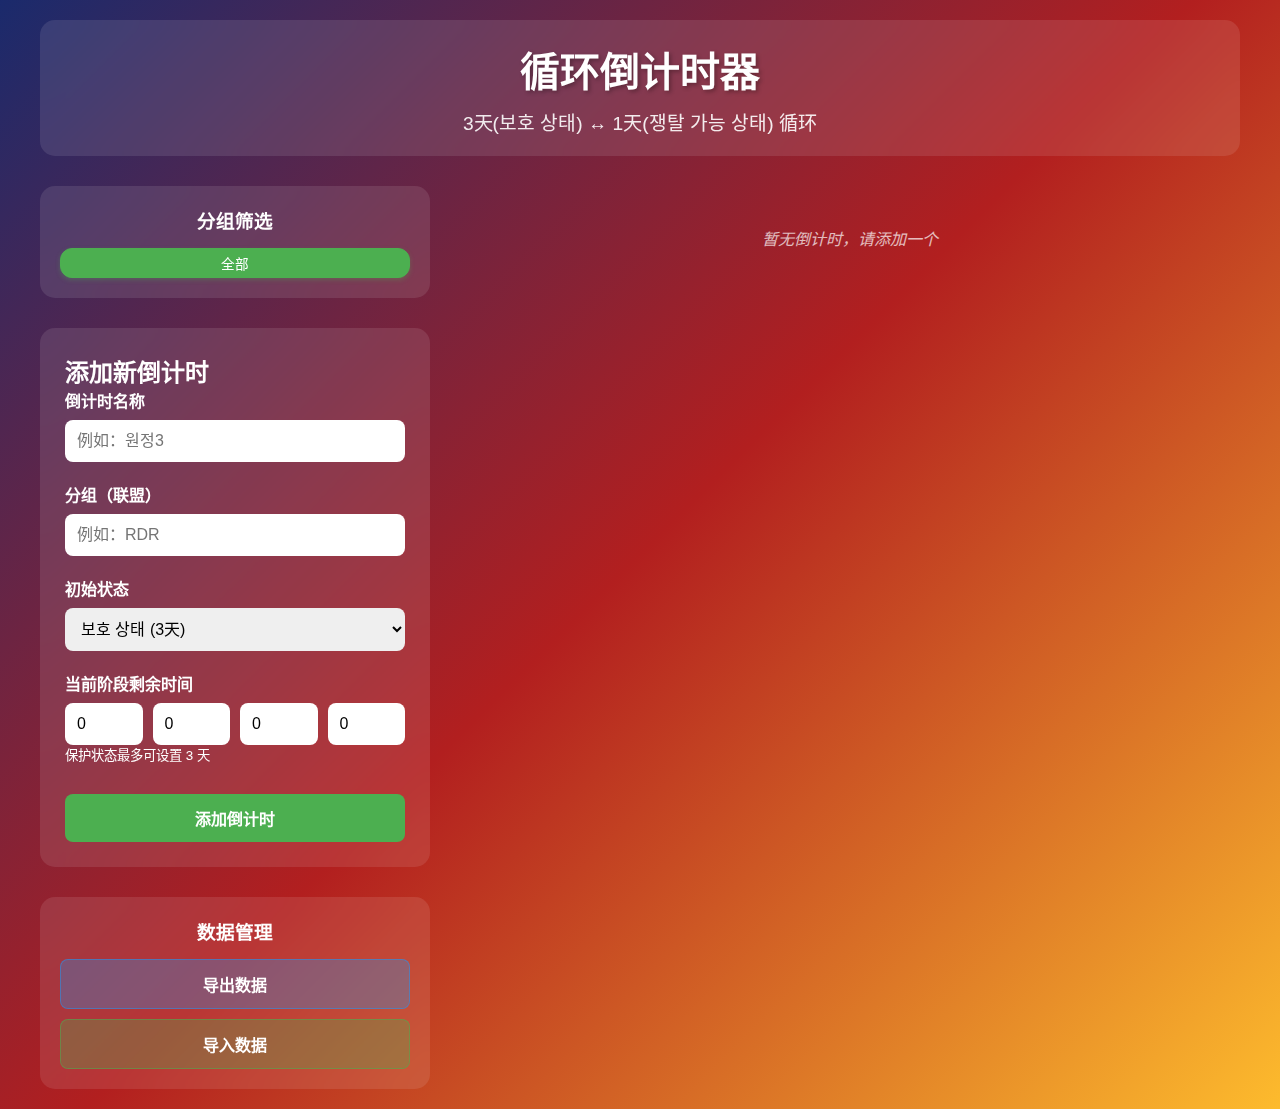
<file: index.html>
<!DOCTYPE html>
<html lang="zh-CN">
<head>
    <meta charset="UTF-8">
    <meta name="viewport" content="width=device-width, initial-scale=1.0">
    <title>循环倒计时器</title>
    <link rel="stylesheet" href="style.css">
</head>
<body>
    <div class="container">
        <header>
            <h1>循环倒计时器</h1>
            <p class="subtitle">3天(보호 상태) ↔ 1天(쟁탈 가능 상태) 循环</p>
        </header>
        
        <div class="main-content">
            <div class="left-panel">
                <div class="group-filter">
                    <h3>分组筛选</h3>
                    <div class="group-filter-buttons" id="groupFilter">
                        <!-- 分组按钮会在这里动态生成 -->
                    </div>
                </div>
                
                <div class="control-panel">
                    <h2>添加新倒计时</h2>
                    <div class="form-group">
                        <label for="timerName">倒计时名称</label>
                        <input type="text" id="timerName" placeholder="例如：원정3">
                    </div>
                    <div class="form-group">
                        <label for="timerGroup">分组（联盟）</label>
                        <input type="text" id="timerGroup" placeholder="例如：RDR">
                    </div>
                    <div class="form-group">
                        <label for="initialPhase">初始状态</label>
                        <select id="initialPhase">
                            <option value="protection">보호 상태 (3天)</option>
                            <option value="capture">쟁탈 가능 상태 (1天)</option>
                        </select>
                    </div>
                    <div class="form-group">
                        <label>当前阶段剩余时间</label>
                        <div class="time-inputs">
                            <input type="number" id="remainingDays" min="0" placeholder="天" value="0">
                            <input type="number" id="remainingHours" min="0" max="23" placeholder="小时" value="0">
                            <input type="number" id="remainingMinutes" min="0" max="59" placeholder="分钟" value="0">
                            <input type="number" id="remainingSeconds" min="0" max="59" placeholder="秒" value="0">
                        </div>
                        <small id="remainingTimeHint"></small>
                    </div>
                    <button id="addTimerBtn" class="form-button">添加倒计时</button>
                </div>

                <div class="data-management">
                    <h3>数据管理</h3>
                    <div class="data-buttons">
                        <button class="data-button export" id="exportBtn">导出数据</button>
                        <button class="data-button import" id="importBtn">导入数据</button>
                        <input type="file" id="importFile" accept=".json" style="display: none;">
                    </div>
                </div>
            </div>
            
            <div class="timers-section">
                <div class="timers-container" id="timersContainer">
                    <div class="no-timers" id="noTimersMessage">暂无倒计时，请添加一个</div>
                </div>
            </div>
        </div>
    </div>

    <!-- 编辑模态框 -->
    <div class="modal" id="editModal">
        <div class="modal-content">
            <h2>编辑倒计时</h2>
            <div class="form-group">
                <label for="editTimerName">倒计时名称</label>
                <input type="text" id="editTimerName" placeholder="例如：원정3">
            </div>
            <div class="form-group">
                <label for="editTimerGroup">分组（联盟）</label>
                <input type="text" id="editTimerGroup" placeholder="例如：RDR">
            </div>
            <div class="modal-actions">
                <button class="cancel-btn" id="cancelEditBtn">取消</button>
                <button class="form-button" id="saveEditBtn">保存</button>
            </div>
        </div>
    </div>

    <script src="script.js"></script>
</body>
</html>
</file>
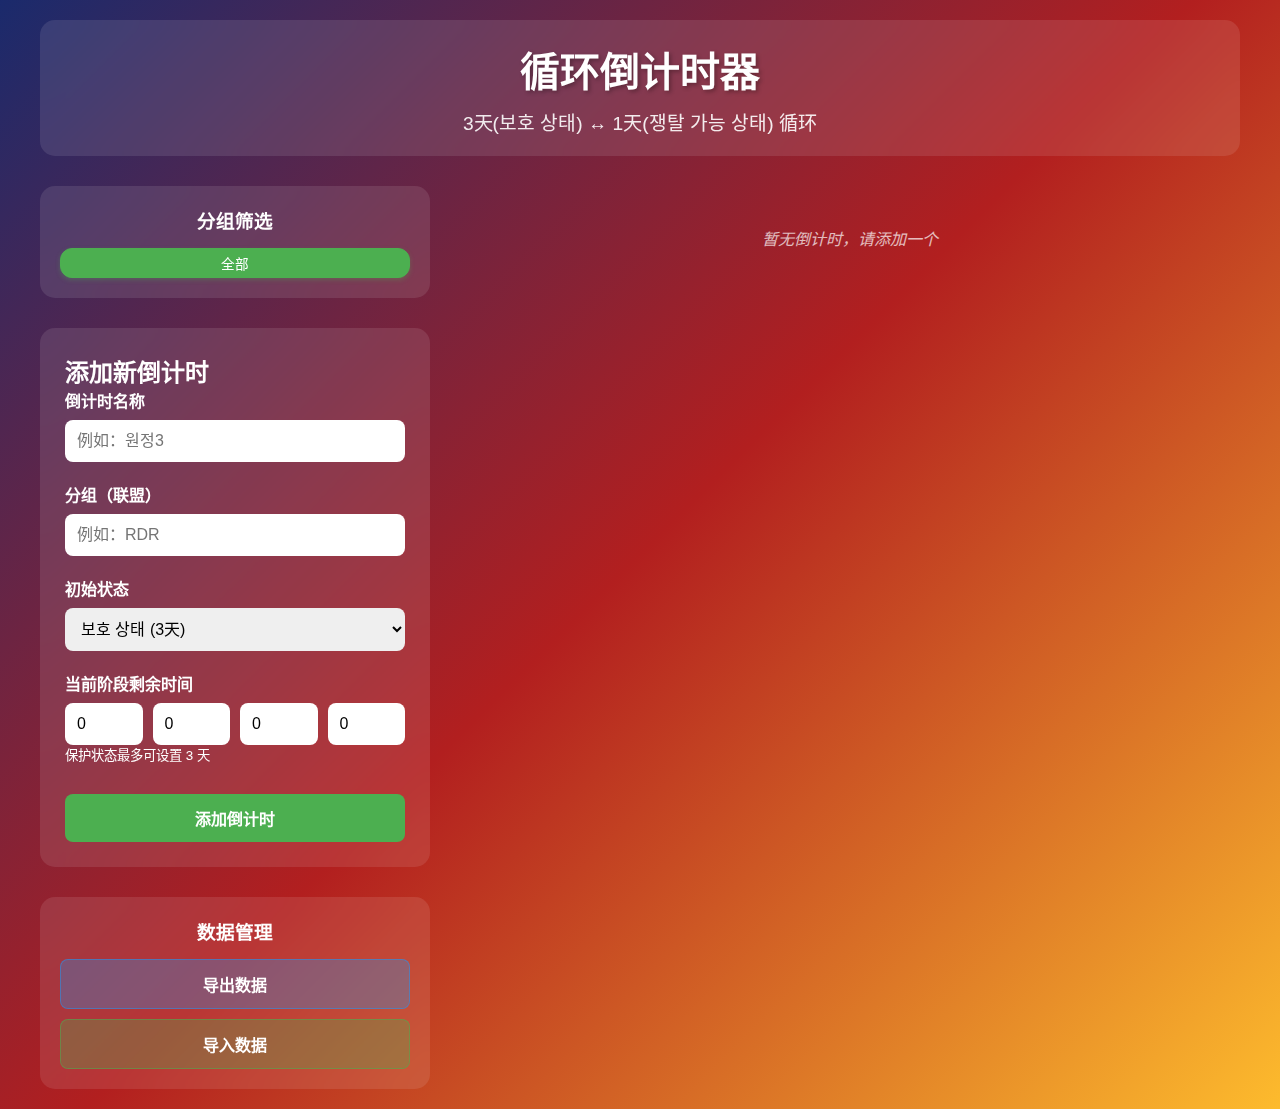
<file: deepseek_html_20251114_e8e5f9.html>
<!DOCTYPE html>
<html lang="zh-CN">
<head>
    <meta charset="UTF-8">
    <meta name="viewport" content="width=device-width, initial-scale=1.0">
    <title>循环倒计时器</title>
    <link rel="stylesheet" href="style.css">
</head>
<body>
    <div class="container">
        <header>
            <h1>循环倒计时器</h1>
            <p class="subtitle">3天(보호 상태) ↔ 1天(쟁탈 가능 상태) 循环</p>
        </header>
        
        <div class="main-content">
            <div class="left-panel">
                <div class="group-filter">
                    <h3>分组筛选</h3>
                    <div class="group-filter-buttons" id="groupFilter">
                        <!-- 分组按钮会在这里动态生成 -->
                    </div>
                </div>
                
                <div class="control-panel">
                    <h2>添加新倒计时</h2>
                    <div class="form-group">
                        <label for="timerName">倒计时名称</label>
                        <input type="text" id="timerName" placeholder="例如：원정3">
                    </div>
                    <div class="form-group">
                        <label for="timerGroup">分组（联盟）</label>
                        <input type="text" id="timerGroup" placeholder="例如：RDR">
                    </div>
                    <div class="form-group">
                        <label for="initialPhase">初始状态</label>
                        <select id="initialPhase">
                            <option value="protection">보호 상태 (3天)</option>
                            <option value="capture">쟁탈 가능 상태 (1天)</option>
                        </select>
                    </div>
                    <div class="form-group">
                        <label>当前阶段剩余时间</label>
                        <div class="time-inputs">
                            <input type="number" id="remainingDays" min="0" placeholder="天" value="0">
                            <input type="number" id="remainingHours" min="0" max="23" placeholder="小时" value="0">
                            <input type="number" id="remainingMinutes" min="0" max="59" placeholder="分钟" value="0">
                            <input type="number" id="remainingSeconds" min="0" max="59" placeholder="秒" value="0">
                        </div>
                        <small id="remainingTimeHint"></small>
                    </div>
                    <button id="addTimerBtn" class="form-button">添加倒计时</button>
                </div>

                <div class="data-management">
                    <h3>数据管理</h3>
                    <div class="data-buttons">
                        <button class="data-button export" id="exportBtn">导出数据</button>
                        <button class="data-button import" id="importBtn">导入数据</button>
                        <input type="file" id="importFile" accept=".json" style="display: none;">
                    </div>
                </div>
            </div>
            
            <div class="timers-section">
                <div class="timers-container" id="timersContainer">
                    <div class="no-timers" id="noTimersMessage">暂无倒计时，请添加一个</div>
                </div>
            </div>
        </div>
    </div>

    <!-- 编辑模态框 -->
    <div class="modal" id="editModal">
        <div class="modal-content">
            <h2>编辑倒计时</h2>
            <div class="form-group">
                <label for="editTimerName">倒计时名称</label>
                <input type="text" id="editTimerName" placeholder="例如：원정3">
            </div>
            <div class="form-group">
                <label for="editTimerGroup">分组（联盟）</label>
                <input type="text" id="editTimerGroup" placeholder="例如：RDR">
            </div>
            <div class="modal-actions">
                <button class="cancel-btn" id="cancelEditBtn">取消</button>
                <button class="form-button" id="saveEditBtn">保存</button>
            </div>
        </div>
    </div>

    <script src="script.js"></script>
</body>
</html>
</file>
<file: style.css>
* {
    box-sizing: border-box;
    margin: 0;
    padding: 0;
    font-family: 'Segoe UI', Tahoma, Geneva, Verdana, sans-serif;
}

body {
    background: linear-gradient(135deg, #1a2a6c, #b21f1f, #fdbb2d);
    color: white;
    min-height: 100vh;
    padding: 20px;
}

.container {
    max-width: 1200px;
    margin: 0 auto;
}

header {
    text-align: center;
    margin-bottom: 30px;
    padding: 20px;
    background: rgba(255, 255, 255, 0.1);
    border-radius: 15px;
    backdrop-filter: blur(10px);
}

h1 {
    font-size: 2.5rem;
    margin-bottom: 10px;
    text-shadow: 2px 2px 4px rgba(0, 0, 0, 0.3);
}

.subtitle {
    font-size: 1.2rem;
    opacity: 0.9;
}

.main-content {
    display: flex;
    gap: 30px;
}

.left-panel {
    flex: 1;
    min-width: 250px;
    display: flex;
    flex-direction: column;
    gap: 30px;
}

.control-panel {
    background: rgba(255, 255, 255, 0.1);
    padding: 25px;
    border-radius: 15px;
    backdrop-filter: blur(10px);
}

.group-filter {
    background: rgba(255, 255, 255, 0.1);
    padding: 20px;
    border-radius: 15px;
    backdrop-filter: blur(10px);
}

.group-filter h3 {
    margin-bottom: 15px;
    text-align: center;
}

.group-filter-buttons {
    display: flex;
    flex-wrap: wrap;
    gap: 6px;
    justify-content: center;
}

.group-filter button {
    padding: 4px 10px;
    background: rgba(255, 255, 255, 0.2);
    border: 1px solid rgba(255, 255, 255, 0.3);
    border-radius: 12px;
    color: white;
    cursor: pointer;
    transition: all 0.3s;
    font-size: 0.85em;
    white-space: nowrap;
}

.group-filter button:hover {
    background: rgba(255, 255, 255, 0.3);
    transform: translateY(-1px);
}

.group-filter button.active {
    background: #4CAF50;
    border-color: #4CAF50;
    box-shadow: 0 2px 5px rgba(76, 175, 80, 0.3);
}

.data-management {
    background: rgba(255, 255, 255, 0.1);
    padding: 20px;
    border-radius: 15px;
    backdrop-filter: blur(10px);
}

.data-management h3 {
    margin-bottom: 15px;
    text-align: center;
}

.data-buttons {
    display: flex;
    flex-direction: column;
    gap: 10px;
}

.data-button {
    padding: 12px;
    background: rgba(255, 255, 255, 0.2);
    border: 1px solid rgba(255, 255, 255, 0.3);
    border-radius: 8px;
    color: white;
    cursor: pointer;
    transition: all 0.3s;
    text-align: center;
    font-weight: bold;
}

.data-button:hover {
    background: rgba(255, 255, 255, 0.3);
    transform: translateY(-2px);
}

.data-button.export {
    background: rgba(33, 150, 243, 0.3);
    border-color: rgba(33, 150, 243, 0.5);
}

.data-button.import {
    background: rgba(76, 175, 80, 0.3);
    border-color: rgba(76, 175, 80, 0.5);
}

.timers-section {
    flex: 2;
    min-width: 300px;
}

.timers-container {
    display: flex;
    flex-direction: column;
    gap: 20px;
}

.group-section {
    background: rgba(255, 255, 255, 0.1);
    border-radius: 15px;
    padding: 20px;
    backdrop-filter: blur(10px);
}

.group-header {
    display: flex;
    justify-content: space-between;
    align-items: center;
    margin-bottom: 15px;
    padding-bottom: 10px;
    border-bottom: 1px solid rgba(255, 255, 255, 0.2);
}

.group-name {
    font-size: 1.4em;
    font-weight: bold;
}

.group-stats {
    font-size: 0.9em;
    opacity: 0.8;
}

.group-timers {
    display: grid;
    grid-template-columns: repeat(auto-fill, minmax(280px, 1fr));
    gap: 15px;
}

.all-timers {
    display: grid;
    grid-template-columns: repeat(auto-fill, minmax(280px, 1fr));
    gap: 15px;
}

.form-group {
    margin-bottom: 20px;
}

label {
    display: block;
    margin-bottom: 8px;
    font-weight: bold;
}

input, select, button {
    padding: 12px;
    border: none;
    border-radius: 8px;
    width: 100%;
    font-size: 1rem;
}

.time-inputs {
    display: flex;
    gap: 10px;
}

.time-inputs input {
    flex: 1;
}

.form-button {
    background: #4CAF50;
    color: white;
    cursor: pointer;
    font-weight: bold;
    transition: all 0.3s;
    margin-top: 10px;
}

.form-button:hover {
    background: #45a049;
    transform: translateY(-2px);
}

.timer-card {
    background: rgba(255, 255, 255, 0.15);
    border-radius: 15px;
    padding: 20px;
    backdrop-filter: blur(10px);
    box-shadow: 0 6px 15px rgba(0, 0, 0, 0.2);
    transition: transform 0.3s;
    display: flex;
    flex-direction: column;
    position: relative;
}

.timer-card:hover {
    transform: translateY(-5px);
}

.timer-header {
    display: flex;
    justify-content: space-between;
    align-items: center;
    margin-bottom: 15px;
}

.timer-title {
    font-size: 1.3em;
    font-weight: bold;
    flex: 1;
    text-align: left;
}

.timer-group-badge {
    font-size: 0.7em;
    background: rgba(255, 255, 255, 0.2);
    padding: 2px 8px;
    border-radius: 10px;
    margin-right: 8px;
    opacity: 0.8;
}

.timer-phase {
    font-size: 0.8em;
    padding: 5px 12px;
    border-radius: 20px;
    font-weight: bold;
}

.phase-protection {
    background: rgba(76, 175, 80, 0.3);
    border: 1px solid rgba(76, 175, 80, 0.5);
}

.phase-capture {
    background: rgba(255, 87, 34, 0.3);
    border: 1px solid rgba(255, 87, 34, 0.5);
}

.timer-display {
    font-size: 2.2em;
    font-weight: bold;
    margin: 15px 0;
    font-family: 'Courier New', monospace;
    letter-spacing: 2px;
    text-align: center;
}

.timer-progress {
    height: 8px;
    background: rgba(255, 255, 255, 0.2);
    border-radius: 4px;
    margin: 15px 0;
    overflow: hidden;
}

.progress-bar {
    height: 100%;
    transition: width 1s linear;
}

.progress-protection {
    background: linear-gradient(90deg, #4CAF50, #8BC34A);
}

.progress-capture {
    background: linear-gradient(90deg, #FF5722, #FF9800);
}

.timer-info {
    font-size: 0.9em;
    margin-top: 10px;
    opacity: 0.8;
}

.timer-actions {
    display: flex;
    gap: 10px;
    margin-top: 15px;
}

.edit-btn {
    background: #2196F3;
    padding: 8px 15px;
    width: auto;
    flex: 1;
}

.edit-btn:hover {
    background: #1976D2;
}

.delete-btn {
    background: #f44336;
    padding: 8px 15px;
    width: auto;
    flex: 1;
}

.delete-btn:hover {
    background: #d32f2f;
}

.no-timers {
    text-align: center;
    padding: 40px;
    font-style: italic;
    opacity: 0.7;
    grid-column: 1 / -1;
}

.checkmark-container {
    position: absolute;
    top: 15px;
    right: 15px;
    width: 24px;
    height: 24px;
    display: none;
}

.checkmark-container.visible {
    display: block;
}

.checkmark {
    display: inline-block;
    width: 24px;
    height: 24px;
    border: 2px solid white;
    border-radius: 4px;
    cursor: pointer;
    position: relative;
    transition: all 0.2s;
}

.checkmark.checked {
    background-color: #4CAF50;
    border-color: #4CAF50;
}

.checkmark.checked::after {
    content: "✓";
    position: absolute;
    color: white;
    font-size: 16px;
    font-weight: bold;
    top: 50%;
    left: 50%;
    transform: translate(-50%, -50%);
}

/* 编辑模态框样式 */
.modal {
    display: none;
    position: fixed;
    top: 0;
    left: 0;
    width: 100%;
    height: 100%;
    background: rgba(0, 0, 0, 0.7);
    z-index: 1000;
    justify-content: center;
    align-items: center;
}

.modal-content {
    background: linear-gradient(135deg, #1a2a6c, #b21f1f);
    padding: 30px;
    border-radius: 15px;
    width: 90%;
    max-width: 500px;
    box-shadow: 0 10px 30px rgba(0, 0, 0, 0.5);
}

.modal h2 {
    margin-bottom: 20px;
    text-align: center;
}

.modal-actions {
    display: flex;
    gap: 10px;
    margin-top: 20px;
}

.modal-actions button {
    flex: 1;
}

.cancel-btn {
    background: #757575;
}

.cancel-btn:hover {
    background: #616161;
}

@media (max-width: 768px) {
    .main-content {
        flex-direction: column;
    }
    
    .group-timers,
    .all-timers {
        grid-template-columns: 1fr;
    }
    
    .timer-actions {
        flex-direction: column;
    }
}
</file>
